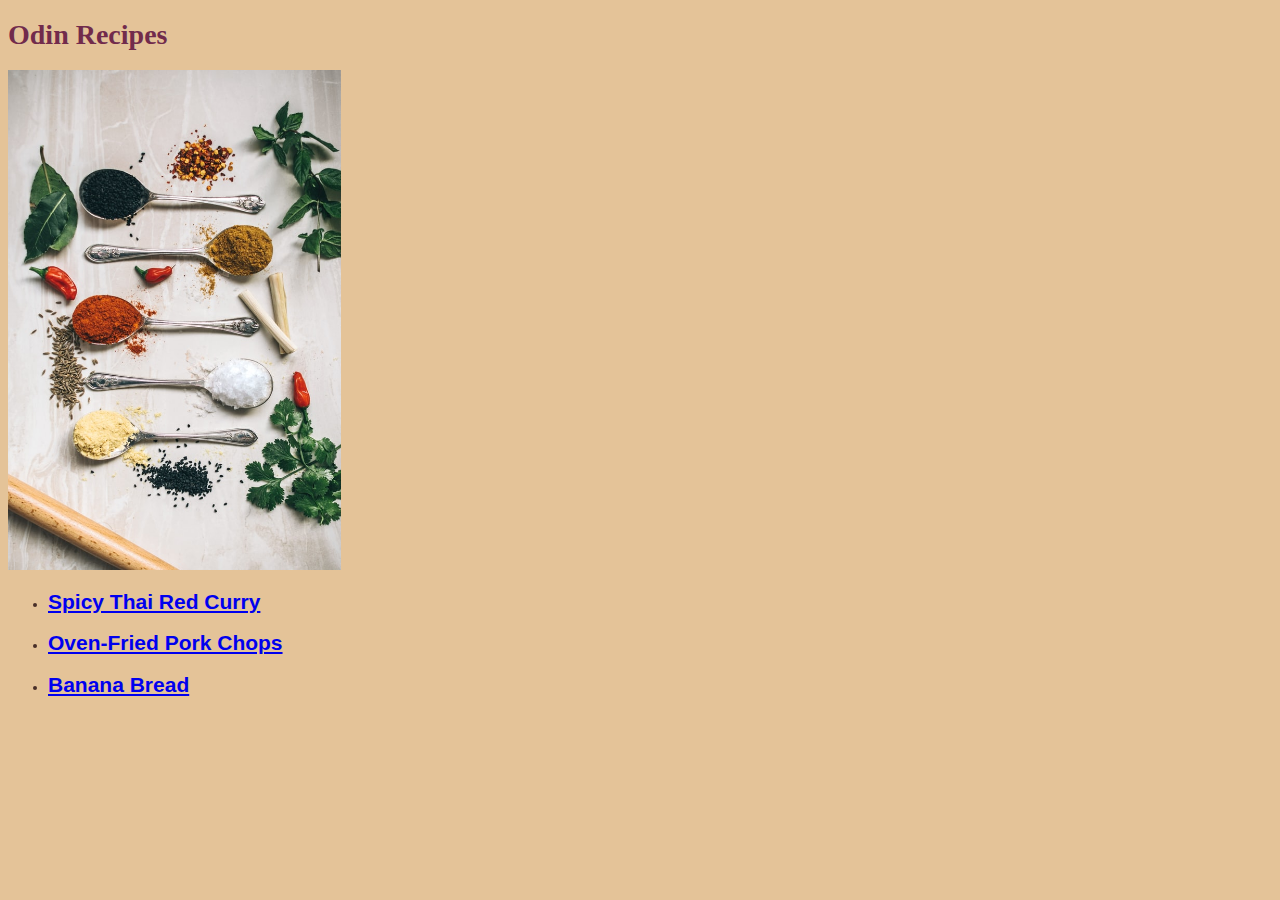
<file: index.html>
<!DOCTYPE html>
<html lang="en">
    <head>
        <meta charset="UTF-8">
        <link rel="stylesheet" href="style.css">
        <title>Odin Recipes</title>
    </head>

    <body>
        <h1>Odin Recipes</h1>
        <img src="img/spoons.jpg" alt="A picture of spoons of various spices on a kitchen counter" height="500px">
        <ul>
            <li><h2><a href="recipes/curry.html">Spicy Thai Red Curry</h2></a></li>
            <li><h2><a href="recipes/pork-chops.html">Oven-Fried Pork Chops</h2></a></li>
            <li><h2><a href="recipes/banana-bread.html">Banana Bread</h2></a></li>
        </ul>
    </body>
</html>
</file>
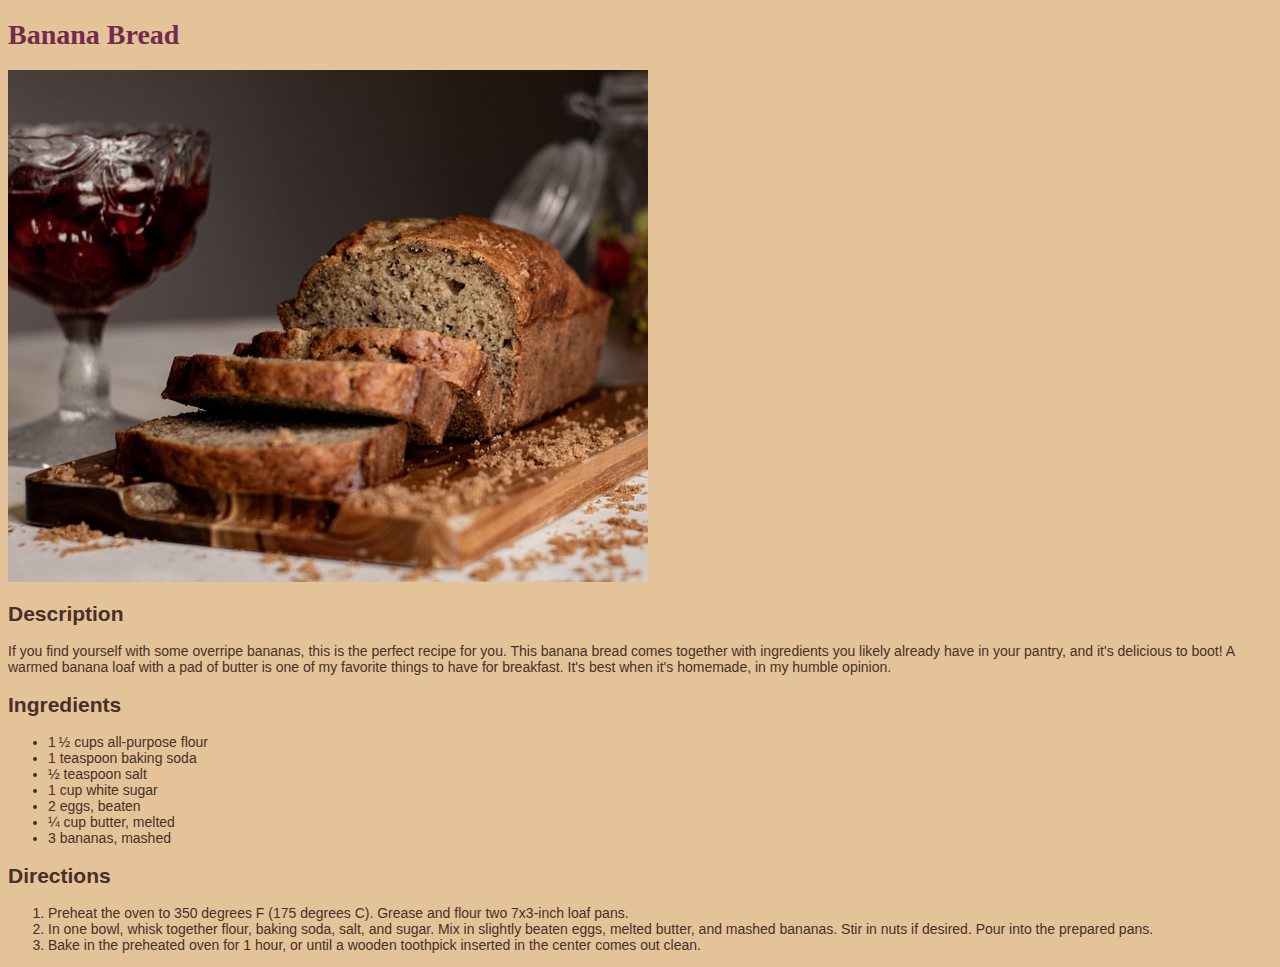
<file: recipes/banana-bread.html>
<!DOCTYPE html>
<html lang="en">
    <head>
        <meta charset="utf-8">
        <link rel="stylesheet" href="../style.css">
        <title>Banana Bread</title>
    </head>

    <body>
        <h1>Banana Bread</h1>
        <img src="../img/banana-bread.jpg" alt="A picture of banana">
        <h2>Description</h2>
        <div class="description">If you find yourself with some overripe bananas, this is the perfect recipe for you. This banana bread comes together with ingredients you likely already have in your pantry, and it's delicious to boot! A warmed banana loaf with a pad of butter is one of my favorite things to have for breakfast. It's best when it's homemade, in my humble opinion.</div>
        <h2>Ingredients</h2>
        <ul>
            <li>1 ½ cups all-purpose flour </li>
            <li>1 teaspoon baking soda </li>
            <li>½ teaspoon salt </li>
            <li>1 cup white sugar </li>
            <li>2 eggs, beaten </li>
            <li>¼ cup butter, melted </li>
            <li>3 bananas, mashed </li>
        </ul>
        <h2>Directions</h2>
        <ol>
            <li>Preheat the oven to 350 degrees F (175 degrees C). Grease and flour two 7x3-inch loaf pans.</li>
            <li>In one bowl, whisk together flour, baking soda, salt, and sugar. Mix in slightly beaten eggs, melted butter, and mashed bananas. Stir in nuts if desired. Pour into the prepared pans.</li>
            <li>Bake in the preheated oven for 1 hour, or until a wooden toothpick inserted in the center comes out clean.</li>
        </ol>
    </body>
</html>
</file>
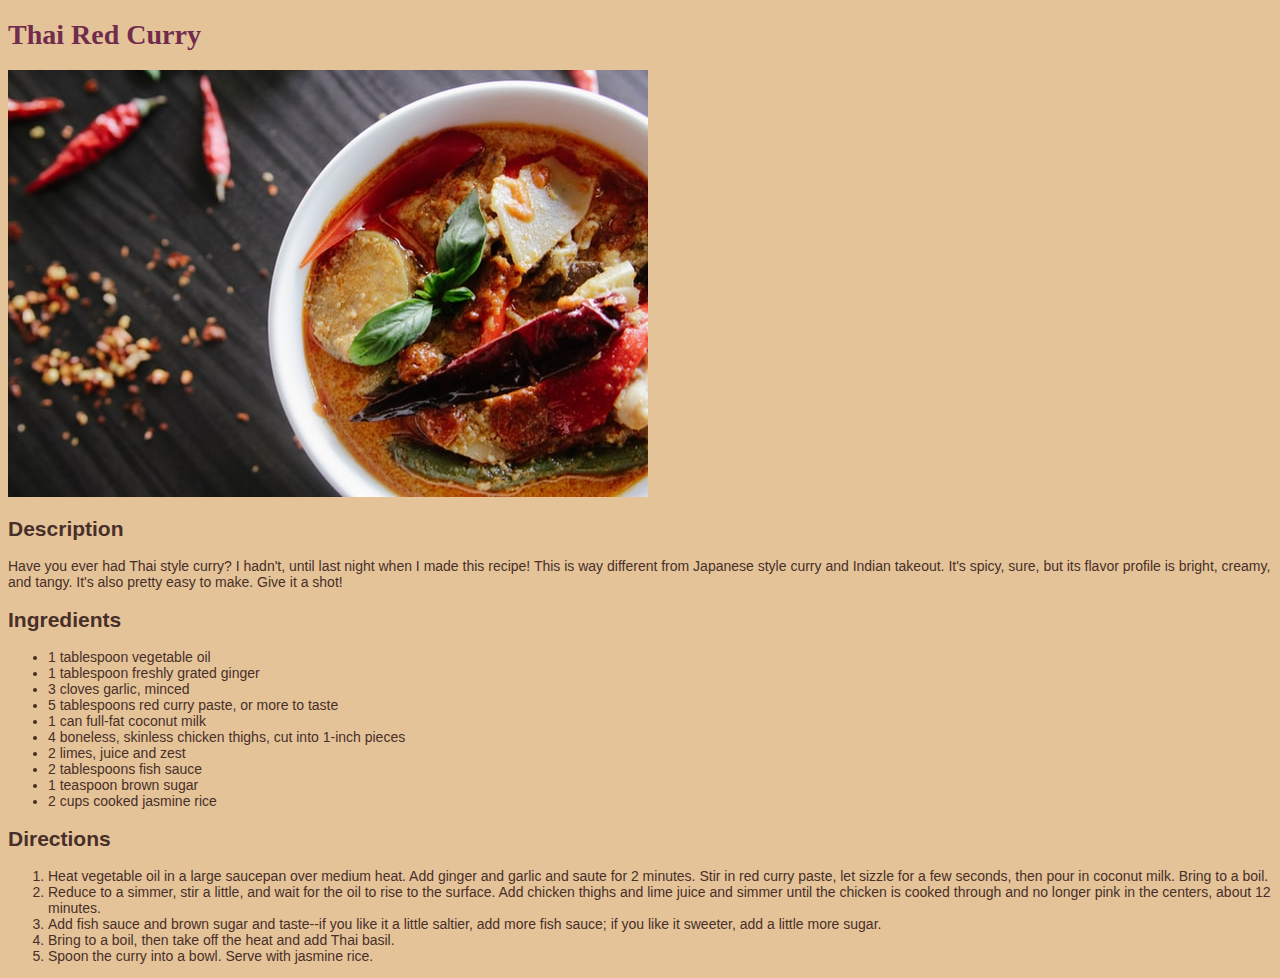
<file: recipes/curry.html>
<!DOCTYPE html>
<html lang="en">
    <head>
        <meta charset="utf-8">
        <link rel="stylesheet" href="../style.css">
        <title>Thai Red Curry</title>
    </head>

    <body>
        <h1>Thai Red Curry</h1>
        <img src="../img/thai-curry.jpg" alt="A picture of thai red curry">
        <h2>Description</h2>
        <div class="description">Have you ever had Thai style curry? I hadn't, until last night when I made this recipe! This is way different from Japanese style curry and Indian takeout. It's spicy, sure, but its flavor profile is bright, creamy, and tangy. It's also pretty easy to make. Give it a shot!</div>
        <h2>Ingredients</h2>
        <ul>
            <li>1 tablespoon vegetable oil </li>
            <li>1 tablespoon freshly grated ginger </li>
            <li>3 cloves garlic, minced </li>
            <li>5 tablespoons red curry paste, or more to taste </li>
            <li>1 can full-fat coconut milk </li>
            <li>4 boneless, skinless chicken thighs, cut into 1-inch pieces </li>
            <li>2 limes, juice and zest </li>
            <li>2 tablespoons fish sauce </li>
            <li>1 teaspoon brown sugar </li>
            <li>2 cups cooked jasmine rice </li>
        </ul>
        <h2>Directions</h2>
        <ol>
            <li>Heat vegetable oil in a large saucepan over medium heat. Add ginger and garlic and saute for 2 minutes. Stir in red curry paste, let sizzle for a few seconds, then pour in coconut milk. Bring to a boil.</li>
            <li>Reduce to a simmer, stir a little, and wait for the oil to rise to the surface. Add chicken thighs and lime juice and simmer until the chicken is cooked through and no longer pink in the centers, about 12 minutes.</li>
            <li>Add fish sauce and brown sugar and taste--if you like it a little saltier, add more fish sauce; if you like it sweeter, add a little more sugar.</li>
            <li>Bring to a boil, then take off the heat and add Thai basil.</li>
            <li>Spoon the curry into a bowl. Serve with jasmine rice.</li>
        </ol>
    </body>
</html>
</file>
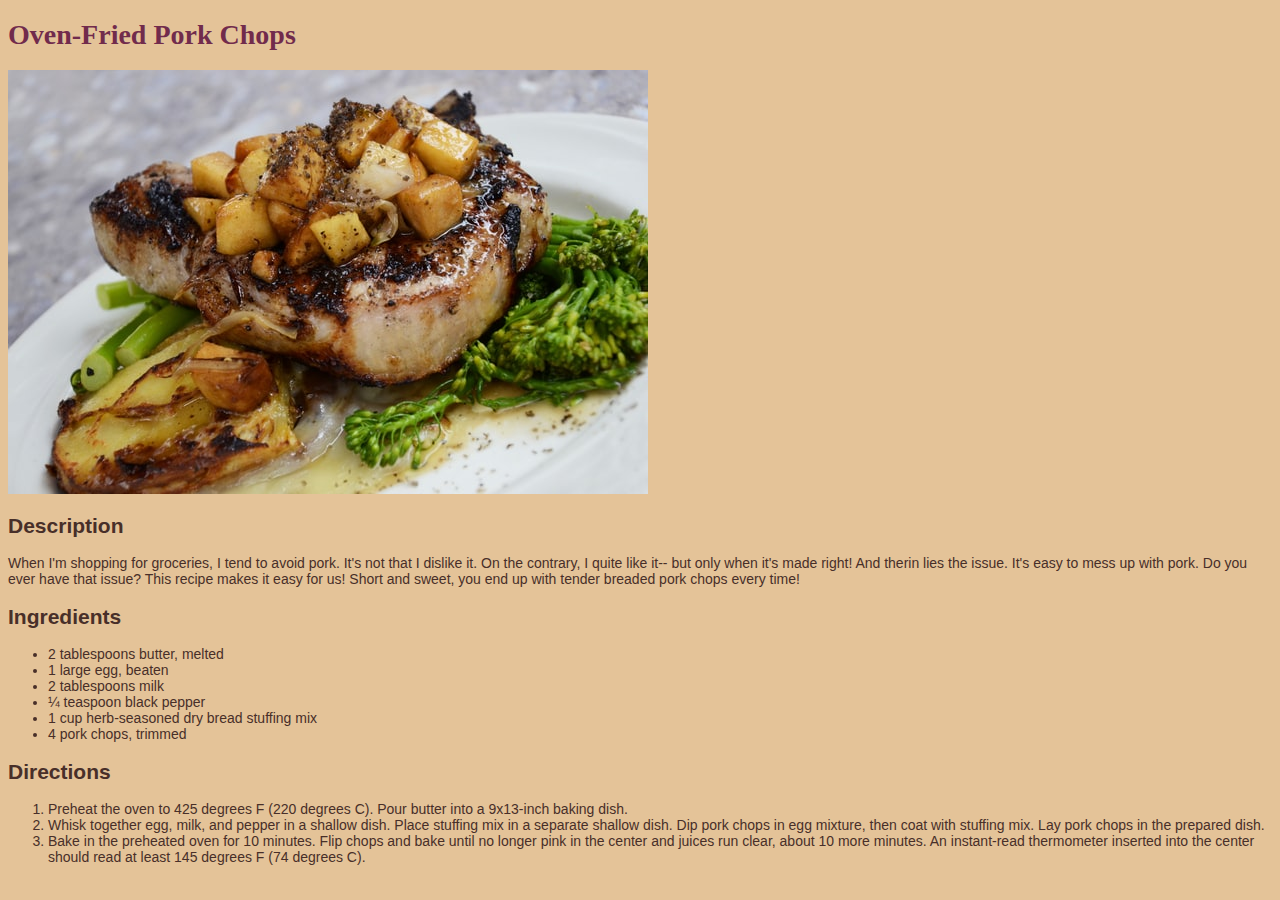
<file: recipes/pork-chops.html>
<!DOCTYPE html>
<html lang="en">
    <head>
        <meta charset="utf-8">
        <link rel="stylesheet" href="../style.css">
        <title>Oven-Fried Pork Chops</title>
    </head>

    <body>
        <h1>Oven-Fried Pork Chops</h1>
        <img src="../img/pork-chops.jpg" alt="A picture of pork chops">
        <h2>Description</h2>
        <div class="description">When I'm shopping for groceries, I tend to avoid pork. It's not that I dislike it. On the contrary, I quite like it-- but only when it's made right! And therin lies the issue. It's easy to mess up with pork. Do you ever have that issue? This recipe makes it easy for us! Short and sweet, you end up with tender breaded pork chops every time!</div>
        <h2>Ingredients</h2>
        <ul>
            <li>2 tablespoons butter, melted </li>
            <li>1 large egg, beaten </li>
            <li>2 tablespoons milk </li>
            <li>¼ teaspoon black pepper </li>
            <li>1 cup herb-seasoned dry bread stuffing mix </li>
            <li>4 pork chops, trimmed </li>
        </ul>
        <h2>Directions</h2>
        <ol>
            <li>Preheat the oven to 425 degrees F (220 degrees C). Pour butter into a 9x13-inch baking dish.</li>
            <li>Whisk together egg, milk, and pepper in a shallow dish. Place stuffing mix in a separate shallow dish. Dip pork chops in egg mixture, then coat with stuffing mix. Lay pork chops in the prepared dish.</li>
            <li>Bake in the preheated oven for 10 minutes. Flip chops and bake until no longer pink in the center and juices run clear, about 10 more minutes. An instant-read thermometer inserted into the center should read at least 145 degrees F (74 degrees C).</li>
        </ol>
    </body>
</html>
</file>
<file: style.css>
body {
    background-color: rgb(228, 195, 152);
    font-family: 'Gill Sans', 'Gill Sans MT', Calibri, 'Trebuchet MS', sans-serif;
    font-size: 14px;
    color: #482f29
}

h1 {
    font-family: Georgia, 'Times New Roman', Times, serif;
    color:rgb(113, 43, 76);
    
}
</file>
